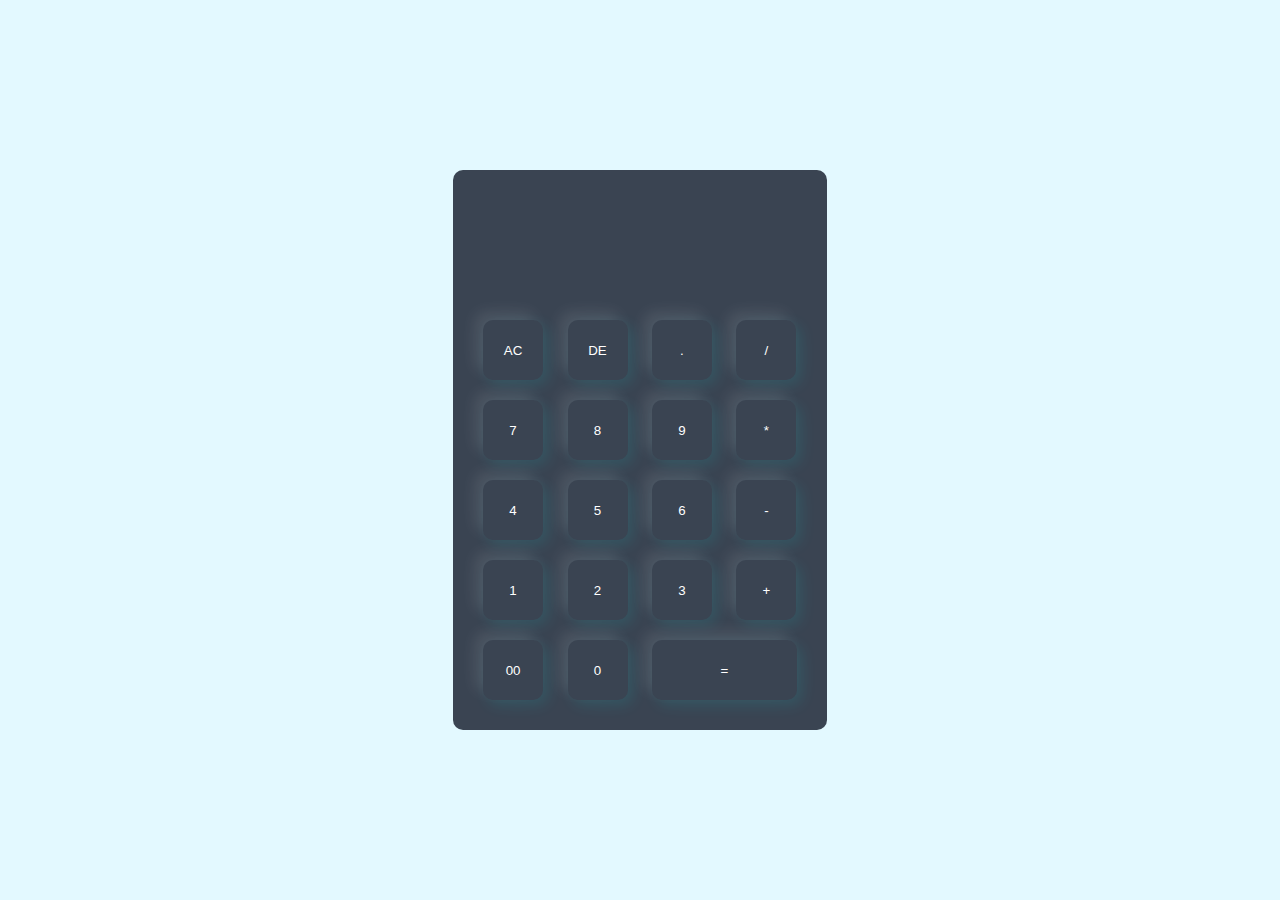
<file: Calculator/index.html>
<!DOCTYPE html>
<html lang="en">
<head>
    <meta charset="UTF-8">
    <meta name="viewport" content="width=device-width, initial-scale=1.0">
    <title>Calculator using Javascript</title>
    <link rel="stylesheet" href="stylesheet.css">
</head>
<body>

    <div class="container">
        <div class="calculator">
            <form>
                <div class="display">
                    <input type="text" name="display">
                </div>
                <div>
                    <input type="button" value="AC" onclick="display.value = ''" class="operator">
                    <input type="button" value="DE" onclick="display.value = display.value.toString().slice (0,-1)" class="operator"> 
                    <input type="button" value="." onclick="display.value += '.' " class="operator">
                    <input type="button" value="/" onclick="display.value += '/' " class="operator">
                </div>
                <div>
                    <input type="button" value="7" onclick="display.value += '7' ">
                    <input type="button" value="8" onclick="display.value += '8' ">
                    <input type="button" value="9" onclick="display.value += '9' ">
                    <input type="button" value="*" onclick="display.value += '*' " class="operator">
                </div>
                <div>
                    <input type="button" value="4" onclick="display.value += '4' ">
                    <input type="button" value="5" onclick="display.value += '5' ">
                    <input type="button" value="6" onclick="display.value += '6' ">
                    <input type="button" value="-" onclick="display.value += '-' " class="operator">
                </div>
                <div>
                    <input type="button" value="1" onclick="display.value += '1' ">
                    <input type="button" value="2" onclick="display.value += '2' ">
                    <input type="button" value="3" onclick="display.value += '3' ">
                    <input type="button" value="+" onclick="display.value += '+' " class="operator">
                </div>
                <div>
                    <input type="button" value="00" onclick="display.value += '00' ">
                    <input type="button" value="0" onclick="display.value += '0' ">
                    <input type="button" value="=" onclick="display.value = eval(display.value)"class="equal" class="operator">
                </div>
            </form>
        </div>

    </div>

</body>
</html>
</file>
<file: Calculator/stylesheet.css>
*{
    margin: 0;
    padding: 0;
    font-family: 'poppins', sans-serif;
    box-sizing: border-box;
}
.container{
    width: 100%;
    height: 100vh;
    background: #e3f9ff;
    display: flex;
    align-items: center;
    justify-content: center;
}
.calculator{
    background: #3a4452;
    padding: 20px;
    border-radius: 10px;
}
.calculator form input{
    border: 0;
    outline: 0;
    width: 60px;
    height: 60px;
    border-radius: 10px;
    box-shadow: -8px -8px 15px rgba(255, 255, 255, 0.1), 5px 5px 15px rgba(0, 255, 255, 0.1);
    background: transparent;
    font size: 20px;
    color: #fff;
    curpor: pointer;
    margin: 10px;
}
form .display{
    display: flex;
    justify-content: flex-end;
    margin: 20px 0;
}
form .display input{
    text-align: right;
    flex: 1;
    font-size: 45px;
    box-shadow: none;
}
form input.equal{
    width: 145px;
}

form.operator {
    color: #33ffd8;
}
</file>
